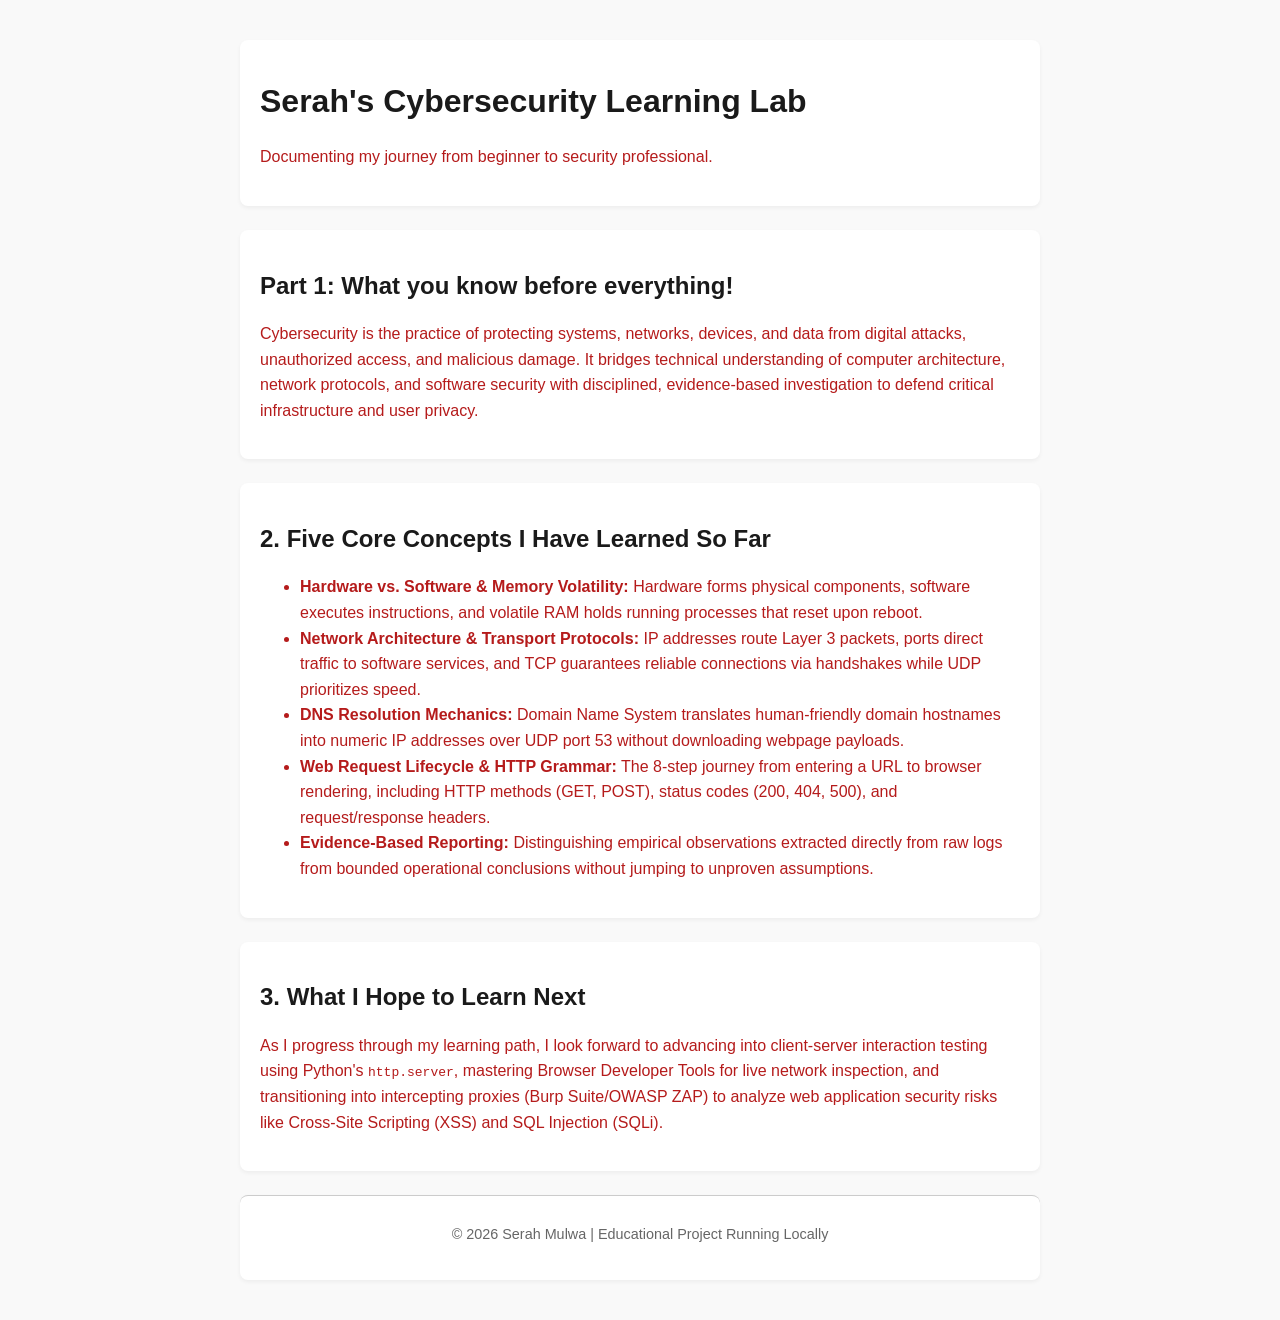
<file: day-06/html/index.html>
<!DOCTYPE html>
<html lang="en">
<head>
    <meta charset="UTF-8">
    <meta name="viewport" content="width=device-width, initial-scale=1.0">
    <title>Serah's Cybersecurity Learning Lab</title>
    <link rel="stylesheet" href="style.css">
</head>
<body>
    <header>
        <h1>Serah's Cybersecurity Learning Lab</h1>
        <p>Documenting my journey from beginner to security professional.</p>
    </header>

    <main>
        <!-- Customization 1: Short Introduction to Cybersecurity -->
        <section>
            <h2>Part 1: What you know before everything!</h2>
            <p>
                Cybersecurity is the practice of protecting systems, networks, devices, and data 
                from digital attacks, unauthorized access, and malicious damage. It bridges technical 
                understanding of computer architecture, network protocols, and software security with 
                disciplined, evidence-based investigation to defend critical infrastructure and user privacy.
            </p>
        </section>

        <!-- Customization 2: List of 5 Core Concepts Learned -->
        <section>
            <h2>2. Five Core Concepts I Have Learned So Far</h2>
            <ul>
                <li><strong>Hardware vs. Software & Memory Volatility:</strong> Hardware forms physical components, software executes instructions, and volatile RAM holds running processes that reset upon reboot.</li>
                <li><strong>Network Architecture & Transport Protocols:</strong> IP addresses route Layer 3 packets, ports direct traffic to software services, and TCP guarantees reliable connections via handshakes while UDP prioritizes speed.</li>
                <li><strong>DNS Resolution Mechanics:</strong> Domain Name System translates human-friendly domain hostnames into numeric IP addresses over UDP port 53 without downloading webpage payloads.</li>
                <li><strong>Web Request Lifecycle & HTTP Grammar:</strong> The 8-step journey from entering a URL to browser rendering, including HTTP methods (GET, POST), status codes (200, 404, 500), and request/response headers.</li>
                <li><strong>Evidence-Based Reporting:</strong> Distinguishing empirical observations extracted directly from raw logs from bounded operational conclusions without jumping to unproven assumptions.</li>
            </ul>
        </section>

        <!-- Customization 3: What I Hope to Learn Next -->
        <section>
            <h2>3. What I Hope to Learn Next</h2>
            <p>
                As I progress through my learning path, I look forward to advancing into client-server 
                interaction testing using Python's <code>http.server</code>, mastering Browser Developer Tools for 
                live network inspection, and transitioning into intercepting proxies (Burp Suite/OWASP ZAP) to analyze 
                web application security risks like Cross-Site Scripting (XSS) and SQL Injection (SQLi).
            </p>
        </section>
    </main>

    <footer>
        <p>&copy; 2026 Serah Mulwa | Educational Project Running Locally</p>
    </footer>
</body>
</html>
</file>
<file: day-06/html/style.css>
body {
    font-family: Arial, sans-serif;
    max-width: 800px;
    margin: 40px auto;
    padding: 0 30px;
    line-height: 1.6;
    color: #b51b1b;
    background-color: #f9f9f9;
}

header, section, footer {
    margin-bottom: 24px;
    background: #ffffff;
    padding: 20px;
    border-radius: 8px;
    box-shadow: 0 2px 4px rgba(0,0,0,0.05);
}

h1, h2 {
    line-height: 1.3;
    color: #1a1a1a;
}

footer {
    border-top: 1px solid #cccccc;
    padding-top: 12px;
    text-align: center;
    font-size: 0.9em;
    color: #666666;
}
</file>
